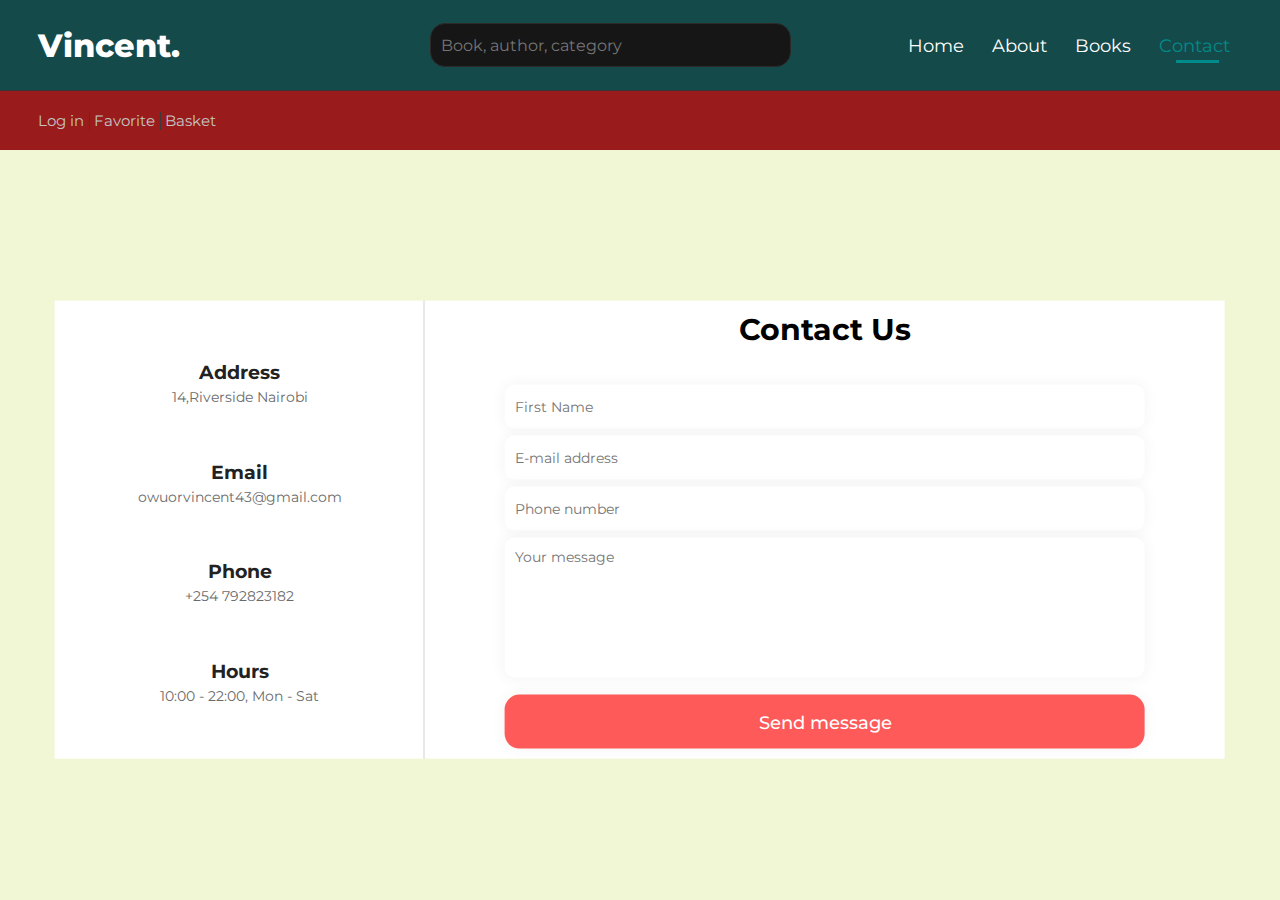
<file: contact.html>
<!DOCTYPE html>
<html lang="en">
<head>
    <meta charset="UTF-8">
    <meta name="viewport" content="width=device-width, initial-scale=1.0">
    <link rel="stylesheet" href="css/style.css">
    <link rel="stylesheet" href="css/contact.css">
    <link rel="stylesheet" href="https://cdnjs.cloudflare.com/ajax/libs/font-awesome/6.4.2/css/all.min.css" integrity="sha512-z3gLpd7yknf1YoNbCzqRKc4qyor8gaKU1qmn+CShxbuBusANI9QpRohGBreCFkKxLhei6S9CQXFEbbKuqLg0DA==" crossorigin="anonymous" referrerpolicy="no-referrer" />
    <link rel="icon" type="image/x-icon" href="favicon.ico">
    <title>Contact Us | Bookstore.pl</title>
</head>
<body>
    <!-- Mobile header -->
    <header class="mobile">
        <div class="logo">
            <a href="index.html">Vincent.</a>
            <i class="fa-solid fa-xmark close-mobile-nav"></i>
        </div>
        <div class="links">
            <p>Linki</p>
            <a href="index.html">Home</a>
            <a href="about.html">About</a>
            <a href="books.html">Books</a>
            <a href="contact.html">Contact</a>
        </div>
        <div class="account-menu">
            <p>Konto</p>
            <a href="login.html">Log in</a>
            <a href="favs.html">Favorite</a>
            <a href="cart.html">Basket</a> 
        </div>
    </header>
    
    <!-- Desktop header, nav -->
    <div class="navbar">
        <header>
            <div class="logo"><a href="index.html">Vincent.</a></div>
            <div class="search-bar"><input type="text" placeholder="Book, author, category"><i class="fa-solid fa-magnifying-glass"></i></div>
            <div class="links">
                <a href="index.html">Home</a>
                <a href="about.html">About</a>
                <a href="books.html">Books</a>
                <a href="contact.html" class="active">Contact</a>
            </div>
            <div class="hamburger"><i class="fas fa-bars open-mobile-nav"></i></div>
        </header>
        <nav>
            <div class="account-menu">
                <a href="login.html">Log in</a>
                <a href="favs.html">Favorite</a>
                <a href="cart.html">Basket</a> 
            </div>
        </nav>
    </div>

    <div class="container">
        <div class="address-info">
            <div class="column">
                <i class="fa-solid fa-location-dot"></i>
                <h2>Address</h2>
                <p>14,Riverside Nairobi</p>
            </div>
            <div class="column">
                <i class="fa-solid fa-envelope"></i>
                <h2>Email</h2>
                <p>owuorvincent43@gmail.com</p>
            </div>
            <div class="column">
                <i class="fa-solid fa-phone"></i>
                <h2>Phone</h2>
                <p>+254 792823182</p>
            </div>
            <div class="column">
                <i class="fa-solid fa-clock"></i>
                <h2>Hours</h2>
                <p>10:00 - 22:00, Mon - Sat</p>
            </div>
        </div>


        <form>
            <h2>Contact Us</h2>
            <input type="text" placeholder="First Name" name="firstname">
            <input type="email" placeholder="E-mail address" name="email">
            <input type="tel" placeholder="Phone number" name="phone">
            <textarea placeholder="Your message" name="message"></textarea>
            <input type="submit" value="Send message" name="sendmsg">
        </form>
    </div>

    <script src="js/nav.js"></script>

</body>
</html>
</file>
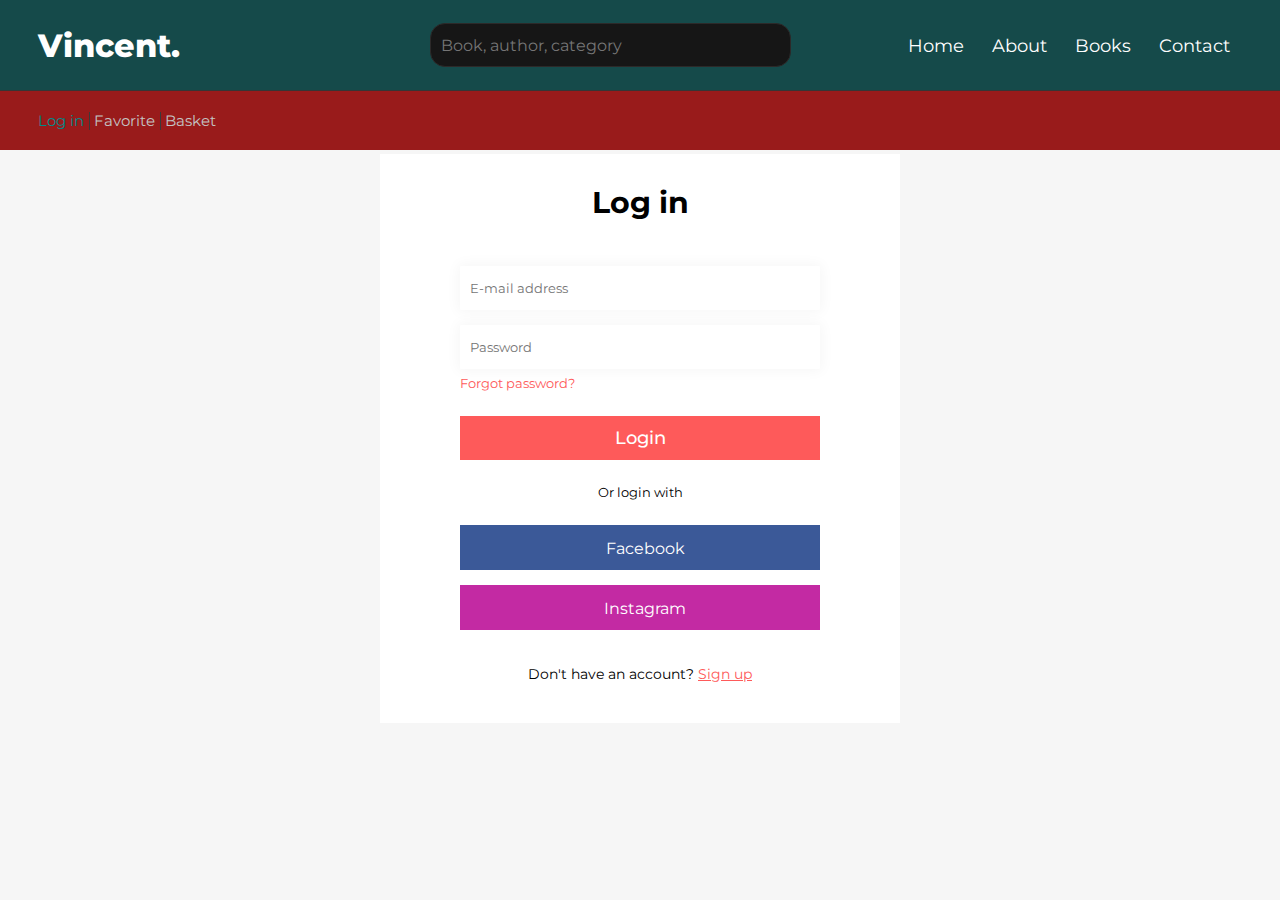
<file: login.html>
<!DOCTYPE html>
<html lang="en">
<head>
    <meta charset="UTF-8">
    <meta name="viewport" content="width=device-width, initial-scale=1.0, maximum-scale=1, user-scalable=no">
    <link rel="stylesheet" href="css/style.css">
    <link rel="stylesheet" href="css/login.css">
    <link rel="stylesheet" href="https://cdnjs.cloudflare.com/ajax/libs/font-awesome/6.4.2/css/all.min.css" integrity="sha512-z3gLpd7yknf1YoNbCzqRKc4qyor8gaKU1qmn+CShxbuBusANI9QpRohGBreCFkKxLhei6S9CQXFEbbKuqLg0DA==" crossorigin="anonymous" referrerpolicy="no-referrer" />
    <link rel="icon" type="image/x-icon" href="favicon.ico">
    <title>Log in | Bookstore.pl</title>
</head>
<body>
    <!-- Mobile header -->
    <header class="mobile">
        <div class="logo">
            <a href="index.html">Vincent.</a>
            <i class="fa-solid fa-xmark close-mobile-nav"></i>
        </div>
        <div class="links">
            <p>Lines</p>
            <a href="index.html">Home</a>
            <a href="about.html">About</a>
            <a href="books.html">Books</a>
            <a href="contact.html">Contact</a>
        </div>
        <div class="account-menu">
            <p>Account</p>
            <a href="login.html">Log in</a>
            <a href="favs.html">Favorite</a>
            <a href="cart.html">Basket</a> 
        </div>
    </header>
    
    <!-- Desktop header, nav -->
    <div class="navbar">
        <header>
            <div class="logo"><a href="index.html">Vincent.</a></div>
            <div class="search-bar"><input type="text" placeholder="Book, author, category"><i class="fa-solid fa-magnifying-glass"></i></div>
            <div class="links">
                <a href="index.html">Home</a>
                <a href="about.html">About</a>
                <a href="books.html">Books</a>
                <a href="contact.html">Contact</a>
            </div>
            <div class="hamburger"><i class="fas fa-bars open-mobile-nav"></i></div>
        </header>
        <nav>
            <div class="account-menu">
                <a href="login.html" class="active">Log in</a>
                <a href="favs.html">Favorite</a>
                <a href="cart.html">Basket</a> 
            </div>
        </nav>
    </div>

    <form class="form">
        <h2>Log in</h2>
        <input type="email" placeholder="E-mail address">
        <input type="password" placeholder="Password">
        <a href="#" class="fpass">Forgot password?</a>
        <input type="submit" value="Login">
        <span class="or">Or login with</span>
        <div class="btn fb"><a href="#"><i class="fa-brands fa-facebook"></i>Facebook</a></div>
        <div class="btn ig"><a href="#"><i class="fa-brands fa-instagram"></i>Instagram</a></div>
        <span class="notacc">Don't have an account? <a href="signup.html">Sign up</a></span>
    </form>

    <script src="js/nav.js"></script>
</body>
</html>
</file>
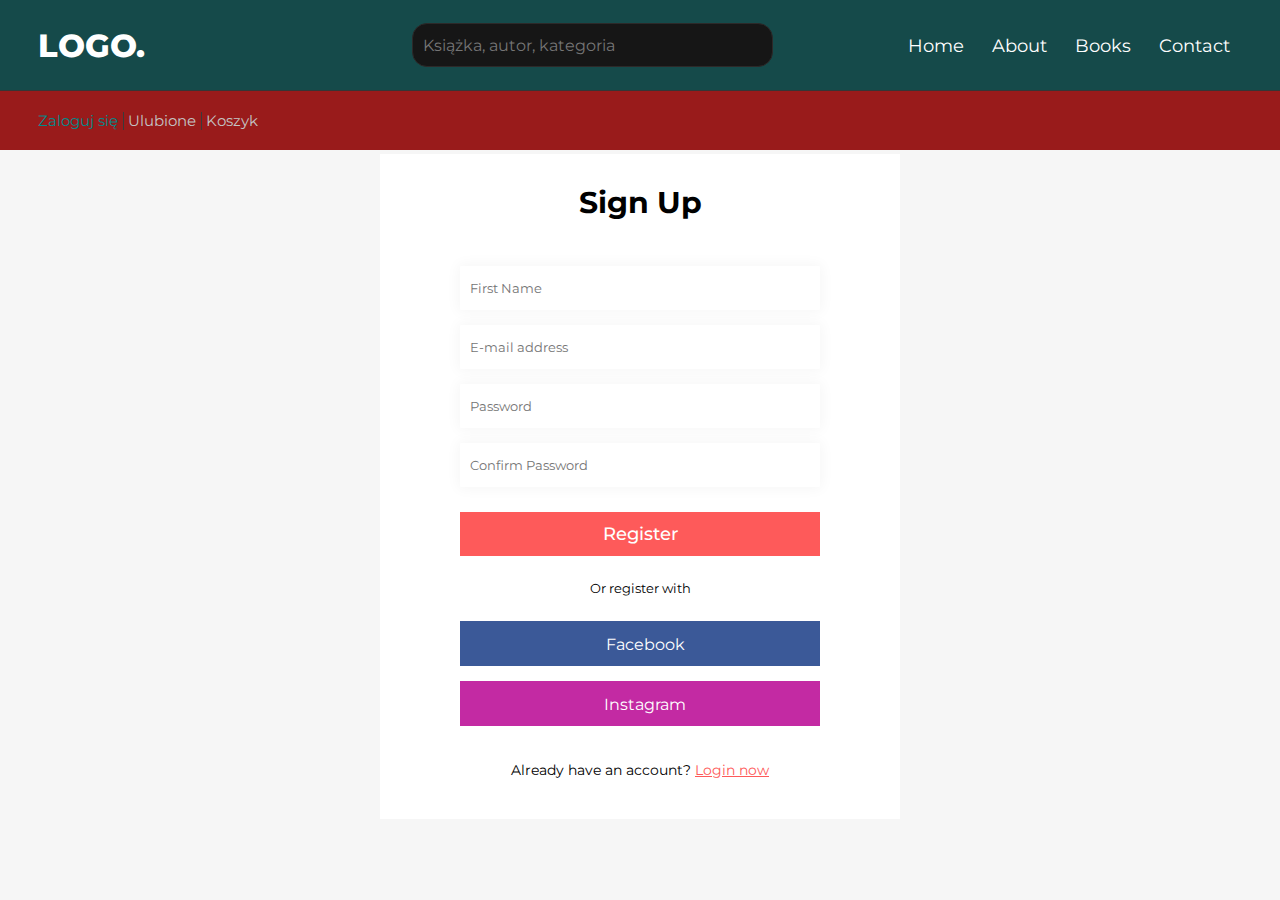
<file: signup.html>
<!DOCTYPE html>
<html lang="en">
<head>
    <meta charset="UTF-8">
    <meta name="viewport" content="width=device-width, initial-scale=1.0">
    <link rel="stylesheet" href="css/style.css">
    <link rel="stylesheet" href="css/login.css">
    <link rel="stylesheet" href="https://cdnjs.cloudflare.com/ajax/libs/font-awesome/6.4.2/css/all.min.css" integrity="sha512-z3gLpd7yknf1YoNbCzqRKc4qyor8gaKU1qmn+CShxbuBusANI9QpRohGBreCFkKxLhei6S9CQXFEbbKuqLg0DA==" crossorigin="anonymous" referrerpolicy="no-referrer" />
    <link rel="icon" type="image/x-icon" href="favicon.ico">
    <title>Log in | Bookstore.pl</title>
</head>
<body>
    <!-- Mobile header -->
    <header class="mobile">
        <div class="logo">
            <a href="index.html">LOGO.</a>
            <i class="fa-solid fa-xmark close-mobile-nav"></i>
        </div>
        <div class="links">
            <p>Linki</p>
            <a href="index.html">Home</a>
            <a href="about.html">About</a>
            <a href="books.html">Books</a>
            <a href="contact.html">Contact</a>
        </div>
        <div class="account-menu">
            <p>Konto</p>
            <a href="login.html">Zaloguj się</a>
            <a href="favs.html">Ulubione</a>
            <a href="cart.html">Koszyk</a> 
        </div>
    </header>
    
    <!-- Desktop header, nav -->
    <div class="navbar">
        <header>
            <div class="logo"><a href="index.html">LOGO.</a></div>
            <div class="search-bar"><input type="text" placeholder="Książka, autor, kategoria"><i class="fa-solid fa-magnifying-glass"></i></div>
            <div class="links">
                <a href="index.html">Home</a>
                <a href="about.html">About</a>
                <a href="books.html">Books</a>
                <a href="contact.html">Contact</a>
            </div>
            <div class="hamburger"><i class="fas fa-bars open-mobile-nav"></i></div>
        </header>
        <nav>
            <div class="account-menu">
                <a href="login.html" class="active">Zaloguj się</a>
                <a href="favs.html">Ulubione</a>
                <a href="cart.html">Koszyk</a> 
            </div>
        </nav>
    </div>

    <form class="form">
        <h2>Sign Up</h2>
        <input type="text" placeholder="First Name">
        <input type="email" placeholder="E-mail address">
        <input type="password" placeholder="Password">
        <input type="password" placeholder="Confirm Password">
        <input type="submit" value="Register">
        <span class="or">Or register with</span>
        <div class="btn fb"><a href="#"><i class="fa-brands fa-facebook"></i>Facebook</a></div>
        <div class="btn ig"><a href="#"><i class="fa-brands fa-instagram"></i>Instagram</a></div>
        <span class="notacc">Already have an account? <a href="login.html">Login now</a></span>
    </form>

    <script src="js/nav.js"></script>

</body>
</html>
</file>
<file: css/style.css>
@import url('https://fonts.googleapis.com/css2?family=Montserrat:wght@300;400;500;600;700;800&display=swap'); /* Open Sans font */
/* Main settings */
* {
    margin: 0; padding: 0; box-sizing: border-box; font-family: 'Montserrat', sans-serif; scroll-behavior: smooth;
}

body {
    background: #f1f6d5;
}
html {
    scroll-behavior: smooth;
    scroll-padding-top: 14%;
    border-radius: 15px; 
}
:root {
    --red: #B02F2F;
    --white: #fff;
    --black: #1F1F1F;
    --lightblack: #333333;
    --lightgrey: #F5F5F5;
    --grey: #808080;
    --yellow: #ffbb00;
}
section {
    padding: 3% 3%;
    position: relative;
    z-index: 1;
    
}
/* Swiper buttons */
.swiperBtn {
    height: 50px !important;
    width: 50px !important;
    background: #ffffffbe;
    border-radius: 15px;
    transform: translateY(20px);
    margin: 0 15px;
    transition: .3s ease;
}
.swiper-button-next {
    margin: 0 15px;
}
.swiperBtn:hover {
    background: #ffffff;
}
.swiperBtn i {
    font-size: 1.5em !important;
    color: #232323 !important;
}
.swiperBtn::after,
.swiperBtn::before {
    content: '' !important;
}
.swiper-pagination-bullet-active {
    background: #f87171 !important;
}



/* Navbar */
.navbar {
    position: fixed;
    top: 0;
    left: 0;
    width: 100%;
    z-index: 90;
}
header {
    height: 90px;
    background: rgb(21, 74, 74);
    display: flex;
    justify-content: space-between;
    align-items: center;
    padding: 0 3%;
    transition: .3s ease;  
}
header .logo a {
    color: white;
    font-size: 2em;
    font-weight: 800;
    text-decoration: none;
}
header .links a {
    margin: 0 12px;
    text-decoration: none;
    color: #fff;
    font-size: 1.1em;
    position: relative;
    transition: .3s ease;
}
header .links a.active,
.navbar nav a.active {
    color: darkcyan;
}
header .links a.active::after {
    content: '';
    height: 3px;
    background: darkcyan;
    width: 60%;
    text-align: center;
    position: absolute;
    left: 25%;
    bottom: -7px;
}
header .links a:hover {
    color: darkcyan;
}
header .search-bar {
    width: 30%;
    display: flex;
    margin-left: 12%;
  
}
header .search-bar input {
    width: 100%;
    border: none;
    outline: none;
    height: 44px;
    padding: 10px;
    background: #161616;
    border: 1px solid #2c2929;
    color: #fff;
    font-size: 1em;
    border-radius: 15px; 
}
header .search-bar i {
    margin-left: -34px;
    line-height: 44px;
    font-size: 1.1em;
    color: #fff;
    
}

/* Nav */
nav {
    height: 60px;
    background: #991b1b;
    border-top: 1px solid #363636;
    padding: 0 3%;
    display: flex;
    justify-content: space-between;
    align-items: center;
    transition: .4s ease-in-out;
}
.category-menu a,
.account-menu a {
    margin: 0 auto;
    text-decoration: none;
    color: #c4c4c4;
    font-size: 0.93em;
    border-right: 1px solid #3A3A3A;
    padding-right: 5px;
    cursor: pointer;
    transition: .3s ease;
    position: relative;
}
.account-menu a .cartQuantity {
    height: 19px;
    width: 20px;
    line-height: 19px;
    text-align: center;
    background: #991b1b;
    color: #fff;
    font-weight: 500;
    border-radius: 15px;
    font-size: 0.8em;
    position: absolute;
    right: -24%;
    top: -55%;
    display: none;
}
.category-menu a:last-child,
.account-menu a:last-child {
    border-right: none;
}
.category-menu a:hover,
.account-menu a:hover {
    color: white;
}
.hamburger {
    display: none;
    cursor: pointer;
}

/* Nav sticky */
nav.sticky {
    height: 30px;
}

/* Navbar, header mobile */
header.mobile {
    background: #2c2c2c;
    height: 0;
    width: 0;
    top: 90px;
    padding: 30px;
    display: flex;
    transform: translateX(-2000px);
    transition: .3s ease-in-out;
    position: fixed;
    z-index: 100;
}
header.mobile {
    justify-content: flex-start;
    align-items: flex-start;
    flex-direction: column;
    gap: 24px;
}
header.mobile p {
    font-size: 1.4em;
    font-weight: 600;
    color: #e0e0e0;
}
header.mobile .logo {
    display: flex;
    justify-content: space-between;
    align-items: center;
    border-bottom: 1px solid #555555;
    width: 100%;
    padding-bottom: 25px;
}
header.mobile .logo i {
    font-size: 2em;
    cursor: pointer;
    color: #fff;
}
header.mobile .logo a {
    color: #d1c4c1;
}
header.mobile .links {
    display: flex;
    gap: 11px;
    flex-direction: column;
}
header.mobile .links a {
    color: #9e9e9e;
    margin: 0;
    font-size: 0.9em;
}
header.mobile .links a.active::after {
    display: none;
}
header.mobile .category-menu,
header.mobile .account-menu {
    display: flex;
    gap: 11px;
    flex-direction: column;
}
header.mobile .category-menu a,
header.mobile .account-menu a {
    color: #9e9e9e;
    padding-right: 0;
    border: none;
    font-size: 0.9em;
    margin: 0;
}


/* Books sections */
#recommended {
    margin-top: 12%;
}
.heading {
    font-size: 2.1em;
    font-weight: 500;
    text-align: center;
}
.subheading {
    margin-top: 6px;
    color: var(--grey);
    font-size: 1.1em;
    text-align: center;
}
.line {
    width: 10%;
    margin: 15px auto;
    border: 1px solid #3286B5;
}
.swiper-wrapper {
    padding: 1% 0 3% 0;
}
.content .box {
    display: flex;
    flex-direction: column;
    transition: all .5s;
    padding-bottom: 25px;
    transition: all .3s;
    padding: 14px;
    border-radius: 15px;
    text-wrap: nowrap;
    overflow: hidden;
    border-radius: 15px; 
    color: darkcyan;
}
.content .box:hover {
    box-shadow: 0px 0px 10px 1px rgba(0, 0, 0, 0.137);
    text-wrap: wrap;
    overflow: auto;
    border-radius: 15px;
    
}
.content .box:hover .image .add-favs-btn {
    display: block;
}
.content .box .image {
    height: 360px;
    width: 100%;
    position: relative;
    border-radius: 15px;
    
}
.content .box .image .sale {
    position: absolute;
    top: 4%;
    left: 7%;
    padding: 8px 16px;
    background: darkcyan;
    color: #fff;
    font-weight: 700;
    font-size: 0.9em;
    border-radius: 15px;
}
.content .box .image .add-favs-btn {
    height: 40px;
    width: 40px;
    border-radius: 15px;
    background: #dc2626;
    color: #fff;
    text-align: center;
    line-height: 40px;
    font-size: 1.1em;
    position: absolute;
    right: 5%;
    bottom: 4%;
    cursor: pointer;
    transition: .2s ease;
    display: none;
}
.content .box .image .add-favs-btn:hover {
    background: #475569;
    border-radius: 15px;
}
.content .box img {
    height: 100%;
    width: 100%;
    object-fit: cover;
    cursor: pointer;
    border-radius: 15px;
}
.content .box .author {
    font-size: 1em;
    color: var(--lightblack);
    font-weight: 400;
    margin-top: 7px;
    cursor: pointer;
    transition: all .3s;
}
.content .box .title {
    margin-top: 8px;
    font-size: 1.2em;
    font-weight: 600;
    cursor: pointer;
    transition: all .4s;
}
.content .box .author:hover,
.content .box .title:hover {
    color: #3286B5;
}
.content .box .price-info {
    height: 60px;
}
.content .box .price-info .price {
    margin: 16px 0 5px 0;
    font-size: 1.2em;
    font-weight: 700;
    color: rgb(35, 32, 32);
    float: left;
}
.content .box .price-info .discount {
    font-size: 0.9em;
    color: #949494;
    font-weight: 600;
    text-decoration: line-through;
    float: left;
    line-height: 63px;
    margin-left: 10px;
}
.content .box .rating i {
    margin: 0px 2px 10px 2px;
    color: #f1f6d5;
}
.content .box .btn {
    margin-top: 8px;
    width: 100%;
}
.content .box .btn button {
    width: 100%;
    height: 44px;
    border: none;
    outline: none;
    color: var(--white);
    background: #475569;
    cursor: pointer;
    display: flex;
    justify-content: center;
    align-items: center;
    gap: 15px;
    font-size: 1em;
    transition: all .3s;
    border-radius: 15px;
}
.content .box .btn button:hover {
    background: #dc2626;
}
.content .box .btn button i {
    font-size: 1.0em;
}



/* Tiles section */
#tiles {
    padding: 3%;
}
.tiles-content {
    display: grid;
    grid-template-columns: repeat(4, 1fr);
    gap: 15px;
}
.tiles-content .tile {
    background: darkcyan;
    width: 320px;
    height: 460px;
    margin: 45px 0;
    display: flex;
    flex-direction: column;
    align-items: center;
    justify-content: center;
    gap: 20px;
    box-shadow: 0px 0px 19px 1px rgba(0, 0, 0, 0.171);
    border-radius: 20px;
}
.tiles-content .tile .image{
    height: 76%;
    text-align: center;
}
.tiles-content .tile .image img {
    height: 100%;
    border-radius: 15px;
}
.tiles-content .tile .title {
    color: #fff;
    font-weight: 500;
    font-size: 0.8em;
    text-align: center;
}



/* Categories section */
.categories-content {
    display: flex;
    flex-wrap: wrap;
    align-items: center;
    justify-content: center;
    gap: 100px;
    padding: 5% 0;
}
.categories-content .category {
    color: #494949;
    display: flex;
    flex-direction: column;
    align-items: center;
    justify-content: center;
    font-weight: 600;
    font-size: 1.2em;
    cursor: pointer;
    transition: .2s ease;
    gap: 20px;
}
.categories-content .category .img {
    width: 200px;
    height: 200px;
    text-align: center;
    border-radius: 15px;
    background: #ececec;
}
.categories-content .category img {
    height: 200px;
}



/* Banner section */
#banner {
    margin: 2% 0;
    padding: 3% 0;
    background: #fb923c;
    display: flex;
    flex-direction: column;
    align-items: center;
    justify-content: center;
    text-align: center;
    gap: 25px;
    color: #fff;
}
#banner h3 {
    font-weight: 400;
    font-size: 1.6em;
}
#banner h1 {
    font-weight: 700;
    font-size: 2.9em;
}
#banner h1 span {
    color: #FF82F2;
    font-weight: 900;
}
#banner .banner-btn {
    padding: 15px 25px;
    border: 2px solid #fff;
    color: #fff;
    font-size: 1.1em;
    font-weight: 600;
    border-radius: 15px;
    text-decoration: none;
    transition: .4s ease;
}
#banner .banner-btn:hover {
    background: #fff;
    color: #1f1f1f;
    transform: translateY(-4px);
}



/* Artists section */
.artists-content {
    display: flex;
    align-items: center;
    justify-content: center;
    flex-wrap: wrap;
    gap: 80px;
    padding: 3% 0;
}
.artists-content .artist-box {
    height: 500px;
    width: 380px;
    background: #1F1F1F;
    box-shadow: 0 0 19px 3px #00000050;
    border-radius: 15px;
    display: flex;
    flex-direction: column;
    padding: 40px 0;
    align-items: center;
    text-align: center;
    position: relative;
}
.artists-content .artist-box:nth-child(1) {
    background: linear-gradient(rgba(0,0,0,0.5), rgba(0,0,0,0.6)), url(https://s.lubimyczytac.pl/upload/texts/16300/16359/16359_1632232757_grafika800x600.jpg);
    background-size: cover;
    background-position: center;
}
.artists-content .artist-box:nth-child(2) {
    background: linear-gradient(rgba(0,0,0,0.5), rgba(0,0,0,0.6)), url(https://www.sperling.it/content/uploads/2017/10/13379-201-2016-nicholas-sparks-Styron-Photo-7231-LR.jpeg);
    background-size: cover;
    background-position: center;
}
.artists-content .artist-box:nth-child(3) {
    background: linear-gradient(rgba(0,0,0,0.5), rgba(0,0,0,0.6)), url(https://bi.im-g.pl/im/f3/62/1a/z27664627AMP,JK-Rowling--Ukazuje-sie-jej-nowa-ksiazka--Gwiazdko.jpg);
    background-size: cover;
    background-position: center;
}
.artists-content .artist-box .rating i {
    margin: 5px 2px 10px 2px;
    color: whitesmoke;
    font-size: 0.9em;
}
.artists-content .artist-box .artist-name {
    color: #fff;
    font-size: 2.1em;
    font-weight: 600;
}
.artists-content .artist-box .artist-btn {
    padding: 10px 40px;
    font-weight: 500;
    color: #fff;
    text-decoration: none;
    border-radius: 3px;
    border: 2px solid #FF5A5A;
    transition: .3s ease;
    position: absolute;
    bottom: 6%;
    left: 50%;
    transform: translate(-50%, -6%);
}
.artists-content .artist-box .artist-btn:hover {
    background: #FF5A5A;
}



/* Newsletter section */
#newsletter { 
    margin-top: 4%;
    height: 32vh;
    background: #fb923c;
    display: flex;
    flex-direction: column;
    align-items: center;
    justify-content: center;
    text-align: center;
    gap: 5px;
    color: #fff;
}
#newsletter h2 {
    font-size: 2.2em;
    font-weight: 700;
}
#newsletter p {
    color: #e7d8ff;
}
#newsletter input {
    margin-top: 25px;
    height: 46px;
    width: 240px;
    border: none;
    outline: none;
    border-radius: 15px;
    padding: 15px;
    background: #fff;
    transition: .3s ease;
}
#newsletter input[type="submit"] {
    width: 120px;
    border-radius: 0 2px 2px 0;
    color: #fff;
    font-weight: 600;
    background: rgb(21, 74, 74);;
    cursor: pointer;
    transition: .3s ease;
    border-radius: 15px;
}
#newsletter input[type="submit"]:hover {
    background: #f87171;
}


/* Footer */ 
footer {
    padding: 3%;
    background: rgb(21, 74, 74);
}
footer .logo {
    text-align: center;
    font-weight: 900;
    font-size: 2.6em;
    color: #fff;
}
footer .footer-content {
    display: flex;
    align-items: flex-start;
    justify-content: space-evenly;
    margin-top: 5%;
}
footer .footer-content .col {
    display: flex;
    flex-direction: column;
    gap: 7px;
}
footer .footer-content .col .media-icons {
    margin: 5px 0;
}
footer .footer-content .col .media-icons i {
    font-size: 1.4em;
    margin-right: 12px;
}
footer .footer-content .col h2 {
    color: #fff;
    text-decoration: darkcyan;
    padding-bottom: 5px;
}
footer .footer-content .col p,
footer .footer-content .col a {
    text-decoration: none;
    color: #a7a7a7;
    transition: .3s ease;
}
footer .footer-content .col a:hover {
    color: #FF5A5A;
}


/* Responsibility */
@media screen and (max-width: 680px) {
    /* Desktop navbar */
    .navbar header {
        justify-content: space-between;
        flex-direction: row-reverse;
        gap: 30px;
        position: fixed;
        top: 0;
        left: 0;
        width: 100%;
    }
    header.mobile .logo {
        display: flex;
    }
    .navbar header .hamburger {
        display: block;
    }
    .navbar header .hamburger i {
        color: #fff;
        font-size: 1.8em;
    }
    .navbar header {
        padding: 0 6%;
    }
    .navbar header .links {
        display: none;
    }
    .navbar header .logo {
        display: none;
    }
    .navbar header .search-bar {
        width: 100%;
        margin-left: 0;
    }
    .navbar nav {
        display: none;
    }


    /* Recommended */
    #recommended {
        margin-top: 30%;
    }
    /* Heading */
    .heading {
        font-size: 1.7em;
    }
    .subheading {
        font-size: 1em;
    }
    .line {
        width: 25%;
    }
    section {
        padding: 3%;
        margin: 15% 0;
    }


    /* Books box */
    .swiper-pagination {
        display: none;
        border-radius: 15px;
    }
    .content .box {
        min-height: 440px;
        padding: 0;
        box-shadow: #d1c4c1;
        overflow: hidden;
    }
    .content .box:hover {
        box-shadow: none;
    }
    .content .box .image {
        height: 280px;
    }
    .content .box .title {
        font-size: 1.2em;
        white-space: nowrap;
    }
    .content .box .author {
        font-size: 0.7em;
    }
    .content .box .price {
        font-size: 1.1em;
    }
    .content .box .rating i {
        font-size: 0.8em;
    }
    .content .box .btn button {
        font-size: 0.9em;
    }
    .content .box .btn button i {
        display: none;
    }
    .content .box .image .sale {
        top: 5%;
        left: 7%;
        padding: 7px 12px;
        font-size: 0.7em;
    }
    .content .box .image .add-favs-btn {
        height: 34px;
        width: 34px;
        line-height: 34px;
        font-size: 1em;
    }


    /* Swiper buttons */
    .swiperBtn {
        height: 0px !important;
        width: 0px !important;
    }
    .swiperBtn i {
        font-size: 0 !important;
    }


    /* Tiles */
    .tiles-content {
        margin-top: 7%;
        display: flex;
        flex-wrap: wrap;
        justify-content: center;
        align-items: center;
    }
    .tiles-content .tile {
        width: 45%;
        height: 250px;
        margin: 0;
        gap: 15px;
    }
    .tiles-content .tile .image{
        height: 67%;
    }
    .tiles-content .tile .title {
        font-size: 0.9em;
        padding: 0 25px;
    }


    /* Categories */
    .categories-content {
        gap: 50px;
    }
    .categories-content .category {
        color: #494949;
        display: flex;
        flex-direction: column;
        align-items: center;
        justify-content: center;
        font-weight: 600;
        font-size: 0.9em;
        cursor: pointer;
        transition: .2s ease;
        gap: 30px;
    }
    .categories-content .category .img {
        width: 120px;
        height: 120px;
        text-align: center;
        border-radius: 50%;
        background: #ececec;
    }
    .categories-content .category img {
        height: 130px;
    }


    /* Discount banner */
    #banner {
        padding: 8% 0;
        gap: 15px;
    }
    #banner h3 {
        font-size: 1.2em;
    }
    #banner h1 {
        font-size: 1.5em;
    }
    #banner .banner-btn {
        padding: 10px 20px;
        font-size: 1em;
    }


    /* Artists */
    .artists-content {
        gap: 28px;
    }
    .artists-content .artist-box {
        height: 300px;
        width: 80%;
    }
    .artists-content .artist-box .artist-name {
        font-size: 1.4em;
    }


    /* Newsletter */
    #newsletter { 
        height: max-content;
        padding: 10% 0;
        margin: 0;
    }
    #newsletter h2 {
        font-size: 2.1em;
        font-weight: 700;
    }
    #newsletter p {
        color: #e7d8ff;
        font-size: 0.7em;
    }
    #newsletter input {
        margin-top: 25px;
        height: 46px;
        width: 70%;
        font-size: 0.9em;
    }
    #newsletter input[type="submit"] {
        width: 30%;
        font-size: 0.8em;
    }


    /* Footer */
    footer {
        padding: 10% 0;
    }
    footer .logo {
        padding: 0;
        font-size: 2.3em;
    }
    footer .footer-content {
        margin-top: 14%;
        flex-direction: column;
        align-items: center;
        text-align: center;
        gap: 35px;
    }
}
/* Fade-in animation */
@keyframes fadeIn {
    from {
        opacity: 0;
    }
    to {
        opacity: 1;
    }
}

body {
    animation: fadeIn ease 0.4s;
}
</file>
<file: css/contact.css>
@import url('https://fonts.googleapis.com/css2?family=Montserrat:wght@300;400;500;600;700;800&display=swap'); /* Open Sans font */
/* Main settings */
* {
    margin: 0; padding: 0; box-sizing: border-box; font-family: 'Montserrat', sans-serif; scroll-behavior: smooth;
}
body {
    background: f1f6d5;
    display: flex;
    justify-content: center;
    align-items: center;
}

/* Container */
.container {
    margin-top: 80px;
    padding: 3%;
    position: absolute;
    top: 50%;
    left: 50%;
    transform: translate(-50%, -50%);
    display: flex;
    border-radius: 15px;
}
/* Form */
form {
    display: flex;
    flex-direction: column;
    align-items: center;
    gap: 7px;
    background: #ffffff;
    padding: 10px 80px;
    width: 800px;
    
}
form h2 {
    font-size: 1.9em;
    margin-bottom: 30px;
}
form input, textarea {
    border: none;
    color: #1f1f1f;
    padding: 10px;
    outline: none;
    height: 44px;
    border-radius: 1px;
    width: 100%;
    box-shadow: 0 0 14px 2px #0000000a;
    transition: .3s ease;
    font-size: 0.9em;
    border-radius: 10px
}
form input:focus, .form textarea:focus {
    box-shadow: 0 0 14px 2px #0000001f;
}
form textarea {
    resize: none;
    height: 140px;
}
form input[type="submit"] {
    background: #FE5A5A;
    margin-top: 10px;
    color: #fff;
    outline: none;
    height: 54px;
    font-size: 1.1em;
    font-weight: 500;
    cursor: pointer;
    border-radius: 15px
}


/* Address info */
.address-info {
    width: 370px;
    padding: 30px;
    background: #ffffff;
    display: flex;
    flex-direction: column;
    justify-content: space-around;
    border-right: 1px solid #c5c5c5;
}
.address-info .column {
    display: flex;
    flex-direction: column;
    gap: 4px;
    text-align: center;
}
.column i {
    color: #FE5A5A;
    font-size: 1.7em;
}
.column h2 {
    font-size: 1.2em;
    color: #222;
}
.column p {
    color: #6b6b6b;
    font-size: 0.9em;
}

/* Responsibility */
@media screen and (max-width: 680px) {
    /* Container */
    .container {
        margin-top: 82%;
        padding: 0;
        width: 100%;
        flex-direction: column-reverse;
    }
    /* Form */
    form {
        width: 100%;
        padding: 30px;
        background: #f6f6f6;
    }
    form h2 {
        padding-top: 45px;
        font-size: 1.7em;
    }
    form textarea {
        height: 200px;
    }

    /* Adress info and map */
    .address-info {
        width: 100%;
        border-right: none;
    }
    .address-info .column {
        margin: 20px 0;
    }
    .address-info p {
        font-size: 0.9em;
    }
    .media-icons a {
        font-size: 1.2em;
    }
}
</file>
<file: css/login.css>
@import url('https://fonts.googleapis.com/css2?family=Montserrat:wght@300;400;500;600;700;800&display=swap'); /* Open Sans font */
/* Main settings */
* {
    margin: 0; padding: 0; box-sizing: border-box; font-family: 'Montserrat', sans-serif; scroll-behavior: smooth;
}
body {
    background: #f6f6f6;
    display: flex;
    align-items: center;
    justify-content: center;
}

/* Form */
.form {
    margin-top: 12%;
    margin-bottom: 2%;
    display: flex;
    flex-direction: column;
    gap: 15px;
    background: #fff;
    padding: 30px 80px 40px 80px;
    width: 520px;
    text-align: center;
}
.form h2 {
    font-size: 1.9em;
    margin-bottom: 30px;
}
.form input[type="email"],
.form input[type="password"],
.form input[type="text"] {
    border: none;
    color: #1f1f1f;
    padding: 10px;
    outline: none;
    height: 44px;
    border-radius: 1px;
    box-shadow: 0 0 14px 2px #0000000a;
    transition: .3s ease;
}
.form input[type="email"]:focus,
.form input[type="password"]:focus,
.form input[type="text"]:focus {
    box-shadow: 0 0 14px 2px #0000001f;
}


.form .fpass {
    text-align: left;
    font-size: 0.8em;
    margin-top: -8px;
    text-decoration: none;
    color: #FE5A5A;
}
.form input[type="submit"] {
    margin-top: 10px;
    background: #FE5A5A;
    border: none;
    color: #fff;
    padding: 10px;
    outline: none;
    height: 44px;
    font-size: 1.1em;
    font-weight: 500;
    cursor: pointer;
}
.form .or {
    margin: 10px 0;
    font-size: 0.8em;
}
.form .btn {
    height: 45px;
    background: #232323;
    line-height: 45px;
    cursor: pointer;
}
.form .btn i {
    margin-right: 10px;
    font-size: 1.1em;
    color: #fff;
}
.form .btn a {
    color: #fff;
    text-decoration: none;
    font-size: 1em;
    font-weight: 400;
}
.form .btn.fb {
    background: #3b5998;
}
.form .btn.ig {
    background: #c32aa3;
}
.form .notacc {
    margin-top: 20px;
    font-size: 0.9em;
}
.form .notacc a {
    color: #FE5A5A;
}



/* Responsibility */
@media screen and (max-width: 680px) {
    .form {
        margin-top: 24%;
        background: #f6f6f6;
        padding: 20px;
        width: 100%;
    }
    .form h2 {
        margin-bottom: 10px;
    }
}
</file>
